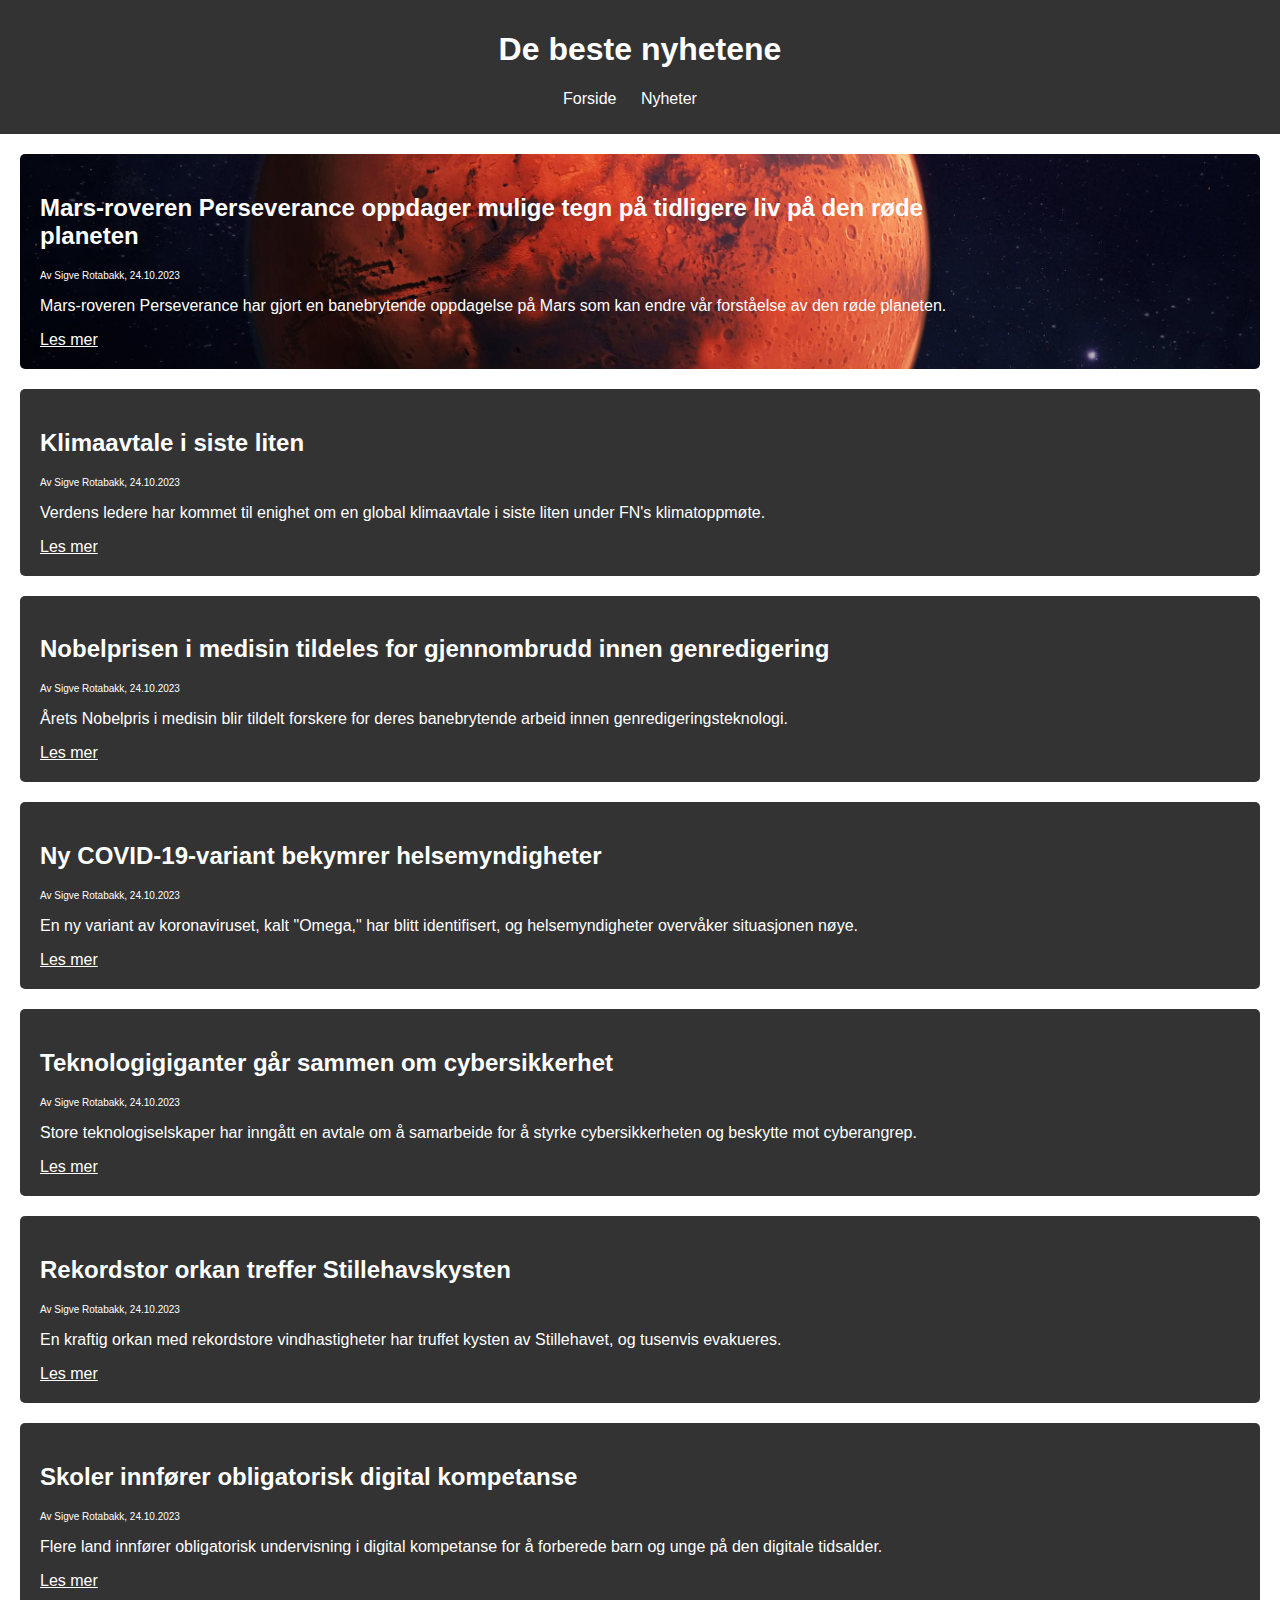
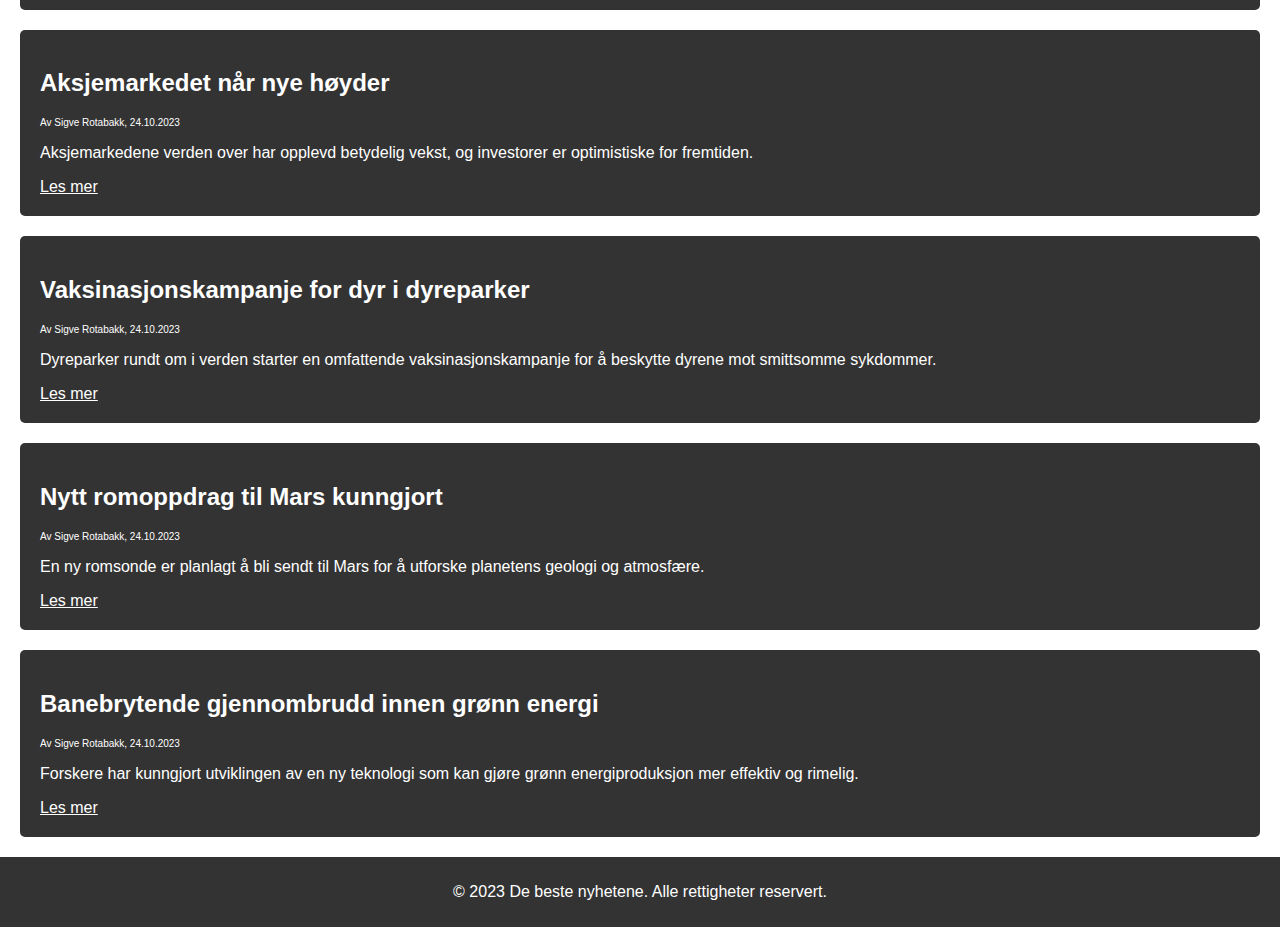
<file: index.html>
<!DOCTYPE html>
<html lang="en">
<head>
    <meta charset="UTF-8">
    <meta name="viewport" content="width=device-width, initial-scale=1.0">
    <title>De beste nyhetene</title>
    <link rel="stylesheet" href="main.css">
</head>
<body>
    <header>
        <h1>De beste nyhetene</h1>
        <nav>
            <ul>
                <li><a href="#">Forside</a></li>
                <li><a href="#">Nyheter</a></li>
            </ul>
        </nav>
    </header>

    <main>
        <article class="news-article" style="background-image: url(img/mars.webp);">
            <h2>Mars-roveren Perseverance oppdager mulige tegn på tidligere liv på den røde planeten</h2>
            <p class="made-of">Av Sigve Rotabakk, 24.10.2023</p>
            <p>Mars-roveren Perseverance har gjort en banebrytende oppdagelse på Mars som kan endre vår forståelse av den røde planeten.</p>
            <a href="nyheter/mars-roveren-perseverance-oppdager-mulige-tegn-på-tidligere-liv-på-den-røde-planeten.html">Les mer</a>
        </article>

        <article class="news-article">
            <h2>Klimaavtale i siste liten</h2>
            <p class="made-of">Av Sigve Rotabakk, 24.10.2023</p>
            <p>Verdens ledere har kommet til enighet om en global klimaavtale i siste liten under FN's klimatoppmøte.</p>
            <a href="#">Les mer</a>
        </article>

        <article class="news-article">
            <h2>Nobelprisen i medisin tildeles for gjennombrudd innen genredigering</h2>
            <p class="made-of">Av Sigve Rotabakk, 24.10.2023</p>
            <p>Årets Nobelpris i medisin blir tildelt forskere for deres banebrytende arbeid innen genredigeringsteknologi.</p>
            <a href="#">Les mer</a>
        </article>

        <article class="news-article">
            <h2>Ny COVID-19-variant bekymrer helsemyndigheter</h2>
            <p class="made-of">Av Sigve Rotabakk, 24.10.2023</p>
            <p>En ny variant av koronaviruset, kalt "Omega," har blitt identifisert, og helsemyndigheter overvåker situasjonen nøye.</p>
            <a href="#">Les mer</a>
        </article>

        <article class="news-article">
            <h2>Teknologigiganter går sammen om cybersikkerhet</h2>
            <p class="made-of">Av Sigve Rotabakk, 24.10.2023</p>
            <p>Store teknologiselskaper har inngått en avtale om å samarbeide for å styrke cybersikkerheten og beskytte mot cyberangrep.</p>
            <a href="#">Les mer</a>
        </article>

        <article class="news-article">
            <h2>Rekordstor orkan treffer Stillehavskysten</h2>
            <p class="made-of">Av Sigve Rotabakk, 24.10.2023</p>
            <p>En kraftig orkan med rekordstore vindhastigheter har truffet kysten av Stillehavet, og tusenvis evakueres.</p>
            <a href="#">Les mer</a>
        </article>

        <article class="news-article">
            <h2>Skoler innfører obligatorisk digital kompetanse</h2>
            <p class="made-of">Av Sigve Rotabakk, 24.10.2023</p>
            <p>Flere land innfører obligatorisk undervisning i digital kompetanse for å forberede barn og unge på den digitale tidsalder.</p>
            <a href="#">Les mer</a>
        </article>

        <article class="news-article">
            <h2>Aksjemarkedet når nye høyder</h2>
            <p class="made-of">Av Sigve Rotabakk, 24.10.2023</p>
            <p>Aksjemarkedene verden over har opplevd betydelig vekst, og investorer er optimistiske for fremtiden.</p>
            <a href="#">Les mer</a>
        </article>

        <article class="news-article">
            <h2>Vaksinasjonskampanje for dyr i dyreparker</h2>
            <p class="made-of">Av Sigve Rotabakk, 24.10.2023</p>
            <p>Dyreparker rundt om i verden starter en omfattende vaksinasjonskampanje for å beskytte dyrene mot smittsomme sykdommer.</p>
            <a href="#">Les mer</a>
        </article>

        <article class="news-article">
            <h2>Nytt romoppdrag til Mars kunngjort</h2>
            <p class="made-of">Av Sigve Rotabakk, 24.10.2023</p>
            <p>En ny romsonde er planlagt å bli sendt til Mars for å utforske planetens geologi og atmosfære.</p>
            <a href="#">Les mer</a>
        </article>

        <article class="news-article">
            <h2>Banebrytende gjennombrudd innen grønn energi</h2>
            <p class="made-of">Av Sigve Rotabakk, 24.10.2023</p>
            <p> Forskere har kunngjort utviklingen av en ny teknologi som kan gjøre grønn energiproduksjon mer effektiv og rimelig.</p>
            <a href="#">Les mer</a>
        </article>
    </main>

    <footer>
        <p>&copy; 2023 De beste nyhetene. Alle rettigheter reservert.</p>
    </footer>
</body>
</html>
</file>
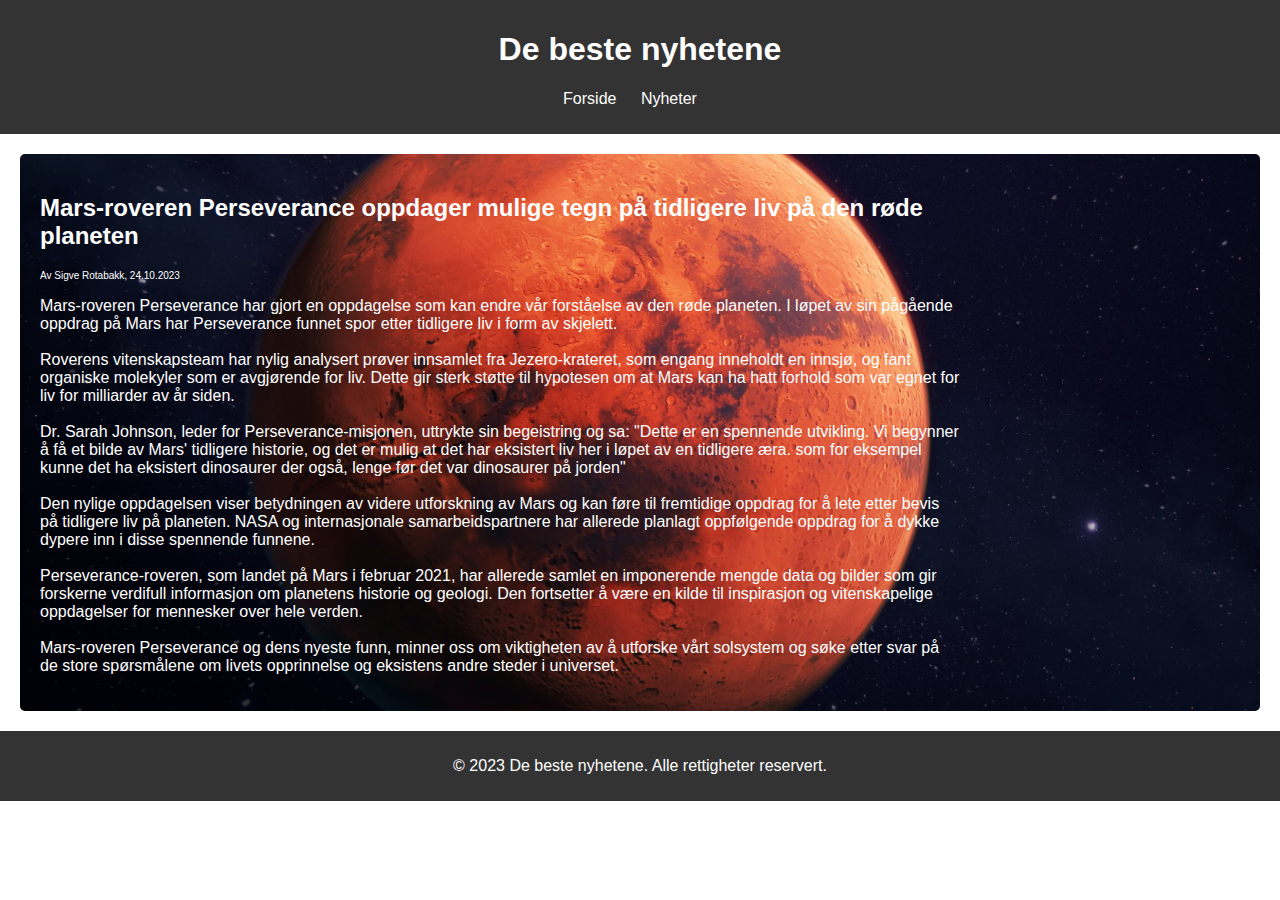
<file: nyheter/mars-roveren-perseverance-oppdager-mulige-tegn-på-tidligere-liv-på-den-røde-planeten.html>
<!DOCTYPE html>
<html lang="en">
<head>
    <meta charset="UTF-8">
    <meta name="viewport" content="width=device-width, initial-scale=1.0">
    <title>Mars-roveren Perseverance oppdager mulige tegn på tidligere liv på den røde planeten</title>
    <link rel="stylesheet" href="../main.css">
</head>
<body>
    <header>
        <h1>De beste nyhetene</h1>
        <nav>
            <ul>
                <li><a href="../index.html">Forside</a></li>
                <li><a href="#">Nyheter</a></li>
            </ul>
        </nav>
    </header>

    <main>
        <article class="news-article" style="background-image: url(../img/mars.webp);">
            <h2>Mars-roveren Perseverance oppdager mulige tegn på tidligere liv på den røde planeten</h2>
            <p class="made-of">Av Sigve Rotabakk, 24.10.2023</p>
            <p>Mars-roveren Perseverance har gjort en oppdagelse som kan endre vår forståelse av den røde planeten. I løpet av sin pågående oppdrag på Mars har Perseverance funnet spor etter tidligere liv i form av skjelett.<br><br>
            Roverens vitenskapsteam har nylig analysert prøver innsamlet fra Jezero-krateret, som engang inneholdt en innsjø, og fant organiske molekyler som er avgjørende for liv. Dette gir sterk støtte til hypotesen om at Mars kan ha hatt forhold som var egnet for liv for milliarder av år siden.<br><br>
            Dr. Sarah Johnson, leder for Perseverance-misjonen, uttrykte sin begeistring og sa: "Dette er en spennende utvikling. Vi begynner å få et bilde av Mars' tidligere historie, og det er mulig at det har eksistert liv her i løpet av en tidligere æra. som for eksempel kunne det ha eksistert dinosaurer der også, lenge før det var dinosaurer på jorden"<br><br>
            Den nylige oppdagelsen viser betydningen av videre utforskning av Mars og kan føre til fremtidige oppdrag for å lete etter bevis på tidligere liv på planeten. NASA og internasjonale samarbeidspartnere har allerede planlagt oppfølgende oppdrag for å dykke dypere inn i disse spennende funnene.<br><br>
            Perseverance-roveren, som landet på Mars i februar 2021, har allerede samlet en imponerende mengde data og bilder som gir forskerne verdifull informasjon om planetens historie og geologi. Den fortsetter å være en kilde til inspirasjon og vitenskapelige oppdagelser for mennesker over hele verden.<br><br>
            Mars-roveren Perseverance og dens nyeste funn, minner oss om viktigheten av å utforske vårt solsystem og søke etter svar på de store spørsmålene om livets opprinnelse og eksistens andre steder i universet.</p>
        </article>
    </main>

    <footer>
        <p>&copy; 2023 De beste nyhetene. Alle rettigheter reservert.</p>
    </footer>
</body>
</html>
</file>
<file: main.css>
body {
    font-family: Arial, sans-serif;
    margin: 0;
    padding: 0;
}

header {
    background-color: #333;
    color: #fff;
    text-align: center;
    padding: 10px 0;
}

nav ul {
    list-style-type: none;
    padding: 0;
}

nav li {
    display: inline;
    margin-right: 20px;
}

nav a {
    text-decoration: none;
    color: #fff;
}

main {
    margin: 20px;
}

.news-article {
    margin-bottom: 20px;
    border-radius: 5px;
    padding: 20px;
    padding-right: 300px;


    background-color: #333;
    color: #fff;

    background-repeat: no-repeat;
    background-size: cover;
    background-position: 50%, 50%;
}

.made-of {
    font-size: 10px;
}

footer {
    background-color: #333;
    color: #fff;
    text-align: center;
    padding: 10px 0;
}

a {
    color: #fff;
}
</file>
